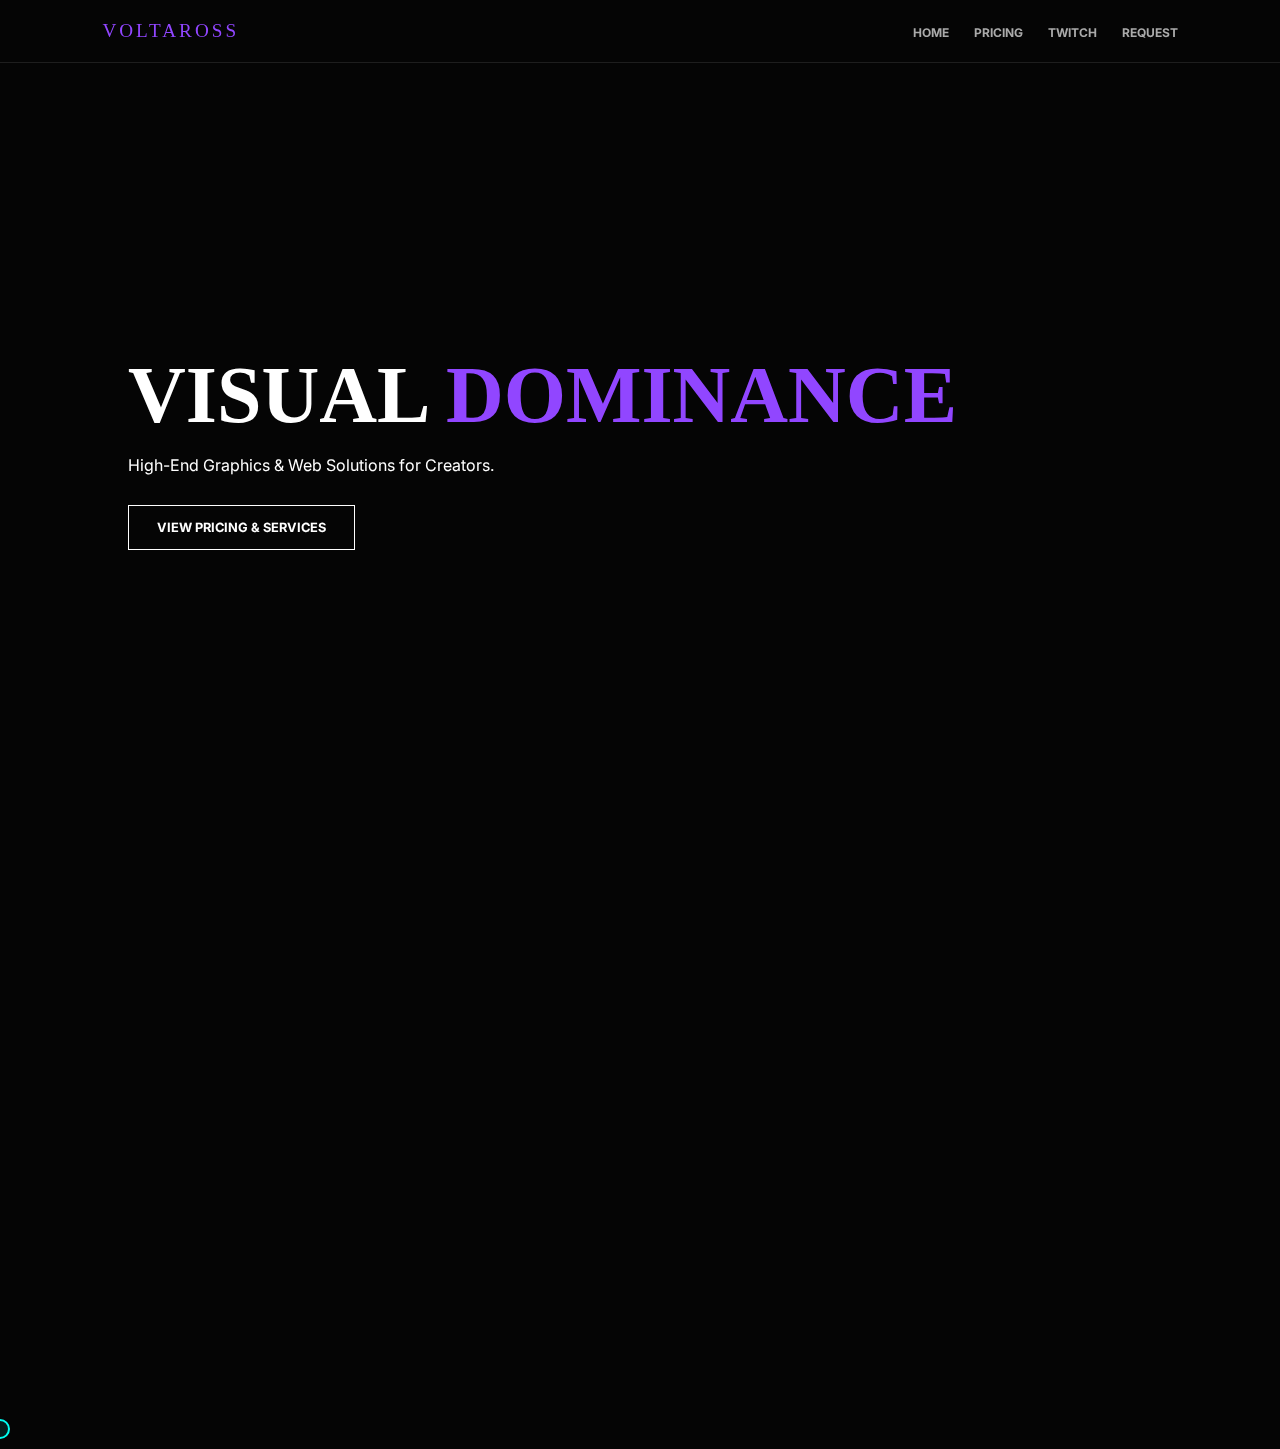
<file: index.html>
<!doctype html>
<html lang="en">
  <head>
    <meta charset="UTF-8" />
    <meta name="viewport" content="width=device-width, initial-scale=1.0" />
    <title>VOLTAROSS | Creative Studio</title>
    <link rel="stylesheet" href="style.css" />
    <link href="https://unpkg.com/aos@2.3.1/dist/aos.css" rel="stylesheet" />
  </head>
  <body>
    <nav>
      <div class="logo">VOLTAROSS</div>
      <button class="hamburger"><span></span><span></span><span></span></button>
      <ul class="nav-links">
        <li><a href="index.html">Home</a></li>
        <li><a href="pricing.html">Pricing</a></li>
        <li><a href="twitch.html">Twitch</a></li>
        <li><a href="form.html">Request</a></li>
      </ul>
    </nav>

    <header class="hero">
      <h1 data-aos="fade-up" data-aos-duration="1000">
        VISUAL <span class="highlight">DOMINANCE</span>
      </h1>
      <p data-aos="fade-up" data-aos-delay="200">
        High-End Graphics & Web Solutions for Creators.
      </p>
      <div style="margin-top: 30px" data-aos="fade-up" data-aos-delay="400">
        <a href="pricing.html" class="btn btn-outline"
          >VIEW PRICING & SERVICES</a
        >
      </div>
    </header>

    <section class="section-container">
      <h2 data-aos="fade-right">PORTFOLIO</h2>
      <div class="portfolio-grid" data-aos="fade-up">
        <div class="portfolio-item">
          <img src="EsportsLogo.png" alt="Logo" />
          <div class="portfolio-overlay"><span>ESPORTS LOGO</span></div>
        </div>
        <div class="portfolio-item">
          <img src="gt3.png" alt="Livery" />
          <div class="portfolio-overlay"><span>GT3 LIVERY</span></div>
        </div>
      </div>
    </section>

    <script src="https://unpkg.com/aos@2.3.1/dist/aos.js"></script>
    <script src="script.js"></script>
    <script>
      AOS.init({ once: true });
    </script>
  </body>
</html>
</file>
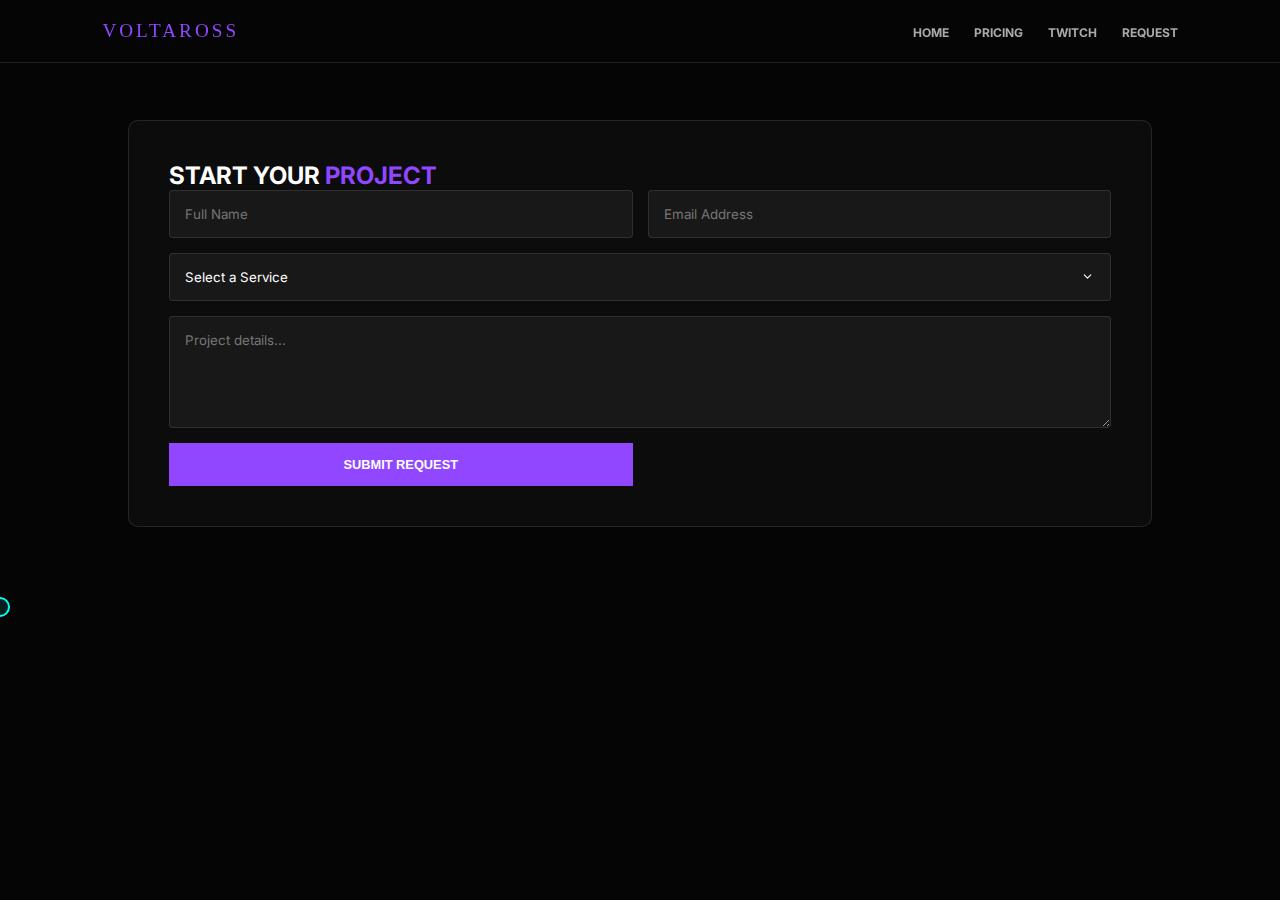
<file: form.html>
<!doctype html>
<html lang="en">
  <head>
    <meta charset="UTF-8" />
    <meta name="viewport" content="width=device-width, initial-scale=1.0" />
    <title>Request | VOLTAROSS</title>
    <link rel="stylesheet" href="style.css" />
  </head>
  <body>
    <nav>
      <div class="logo">VOLTAROSS</div>
      <button class="hamburger"><span></span><span></span><span></span></button>
      <ul class="nav-links">
        <li><a href="index.html">Home</a></li>
        <li><a href="pricing.html">Pricing</a></li>
        <li><a href="twitch.html">Twitch</a></li>
        <li><a href="form.html">Request</a></li>
      </ul>
    </nav>

    <section class="section-container">
      <div class="glass-card">
        <h2>START YOUR <span class="highlight">PROJECT</span></h2>
        <form
          action="https://formspree.io/f/xgolnyqo"
          method="POST"
          class="order-form"
        >
          <input type="text" name="name" placeholder="Full Name" required />
          <input
            type="email"
            name="email"
            placeholder="Email Address"
            required
          />
          <select name="service" id="service-dropdown" class="full-width">
            <option value="" disabled selected>Select a Service</option>
            <option value="logo">Logo Design</option>
            <option value="pro">Stream Overlay (Pro Bundle)</option>
            <option value="web">Website Development</option>
            <option value="livery">Car Livery</option>
          </select>
          <textarea
            name="message"
            class="full-width"
            rows="5"
            placeholder="Project details..."
            required
          ></textarea>
          <button type="submit" class="btn">SUBMIT REQUEST</button>
        </form>
      </div>
    </section>

    <script src="script.js"></script>
    <script>
      // AUTO-SELECT SERVICE LOGIC
      window.addEventListener("DOMContentLoaded", () => {
        const params = new URLSearchParams(window.location.search);
        const selectedService = params.get("service");
        if (selectedService) {
          const dropdown = document.getElementById("service-dropdown");
          if (dropdown) {
            dropdown.value = selectedService;
          }
        }
      });
    </script>
  </body>
</html>
</file>
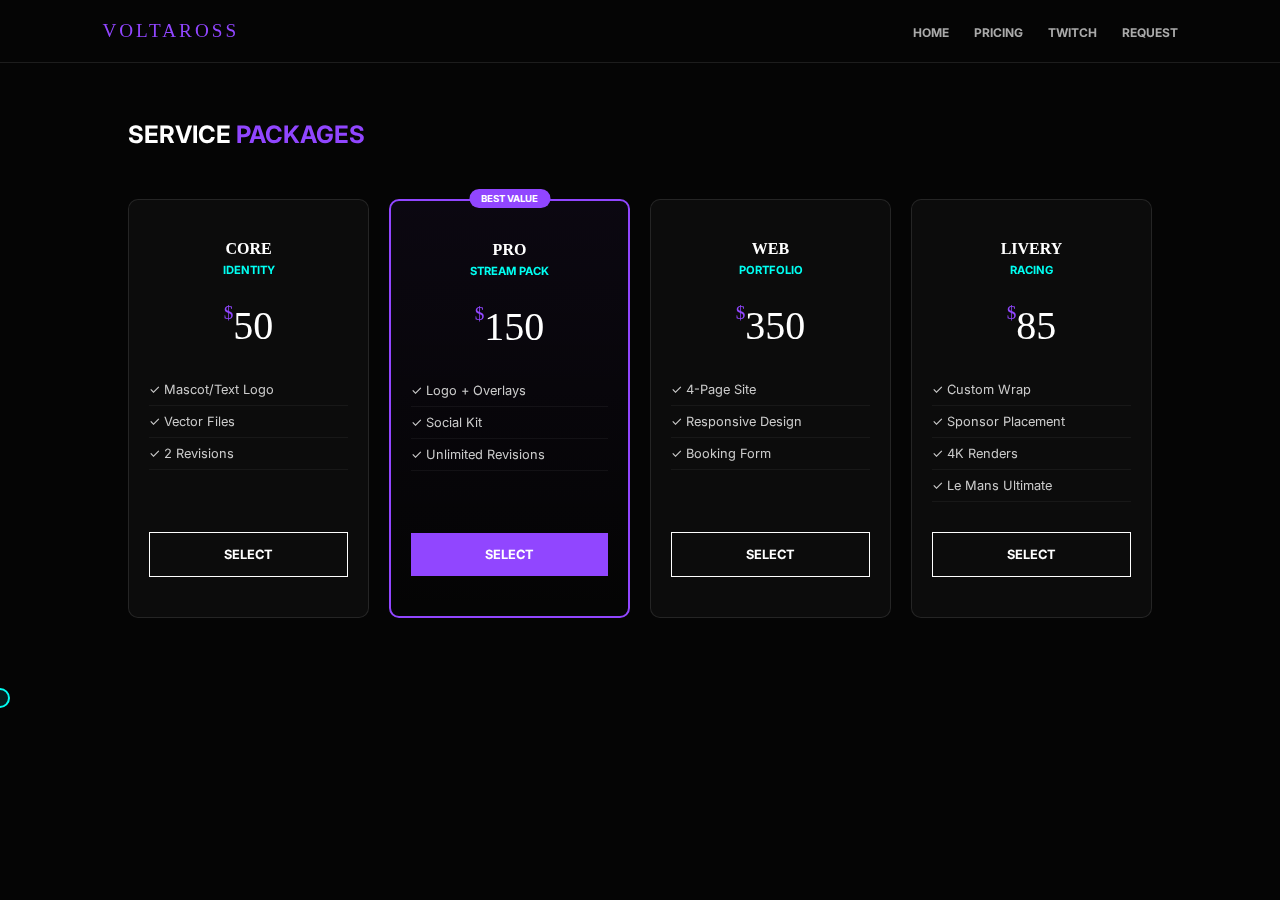
<file: pricing.html>
<!doctype html>
<html lang="en">
  <head>
    <meta charset="UTF-8" />
    <meta name="viewport" content="width=device-width, initial-scale=1.0" />
    <title>Pricing | VOLTAROSS</title>
    <link rel="stylesheet" href="style.css" />
    <link href="https://unpkg.com/aos@2.3.1/dist/aos.css" rel="stylesheet" />
  </head>
  <body>
    <nav>
      <div class="logo">VOLTAROSS</div>
      <button class="hamburger"><span></span><span></span><span></span></button>
      <ul class="nav-links">
        <li><a href="index.html">Home</a></li>
        <li><a href="pricing.html">Pricing</a></li>
        <li><a href="twitch.html">Twitch</a></li>
        <li><a href="form.html">Request</a></li>
      </ul>
    </nav>

    <section class="section-container">
      <h2 data-aos="fade-down">
        SERVICE <span class="highlight">PACKAGES</span>
      </h2>
      <div class="pricing-grid">
        <div class="glass-card pricing-card" data-aos="fade-up">
          <div class="card-header">
            <h3>CORE</h3>
            <p>Identity</p>
          </div>
          <div class="price"><span>$</span>50</div>
          <ul class="features">
            <li>✓ Mascot/Text Logo</li>
            <li>✓ Vector Files</li>
            <li>✓ 2 Revisions</li>
          </ul>
          <a href="form.html?service=logo" class="btn btn-outline">SELECT</a>
        </div>
        <div
          class="glass-card pricing-card featured"
          data-aos="fade-up"
          data-aos-delay="100"
        >
          <div class="badge">BEST VALUE</div>
          <div class="card-header">
            <h3>PRO</h3>
            <p>Stream Pack</p>
          </div>
          <div class="price"><span>$</span>150</div>
          <ul class="features">
            <li>✓ Logo + Overlays</li>
            <li>✓ Social Kit</li>
            <li>✓ Unlimited Revisions</li>
          </ul>
          <a href="form.html?service=pro" class="btn">SELECT</a>
        </div>
        <div
          class="glass-card pricing-card"
          data-aos="fade-up"
          data-aos-delay="200"
        >
          <div class="card-header">
            <h3>WEB</h3>
            <p>Portfolio</p>
          </div>
          <div class="price"><span>$</span>350</div>
          <ul class="features">
            <li>✓ 4-Page Site</li>
            <li>✓ Responsive Design</li>
            <li>✓ Booking Form</li>
          </ul>
          <a href="form.html?service=web" class="btn btn-outline">SELECT</a>
        </div>
        <div
          class="glass-card pricing-card"
          data-aos="fade-up"
          data-aos-delay="300"
        >
          <div class="card-header">
            <h3>LIVERY</h3>
            <p>Racing</p>
          </div>
          <div class="price"><span>$</span>85</div>
          <ul class="features">
            <li>✓ Custom Wrap</li>
            <li>✓ Sponsor Placement</li>
            <li>✓ 4K Renders</li>
            <li>✓ Le Mans Ultimate</li>
          </ul>
          <a href="form.html?service=livery" class="btn btn-outline">SELECT</a>
        </div>
      </div>
    </section>

    <script src="https://unpkg.com/aos@2.3.1/dist/aos.js"></script>
    <script src="script.js"></script>
    <script>
      AOS.init({ once: true });
    </script>
  </body>
</html>
</file>
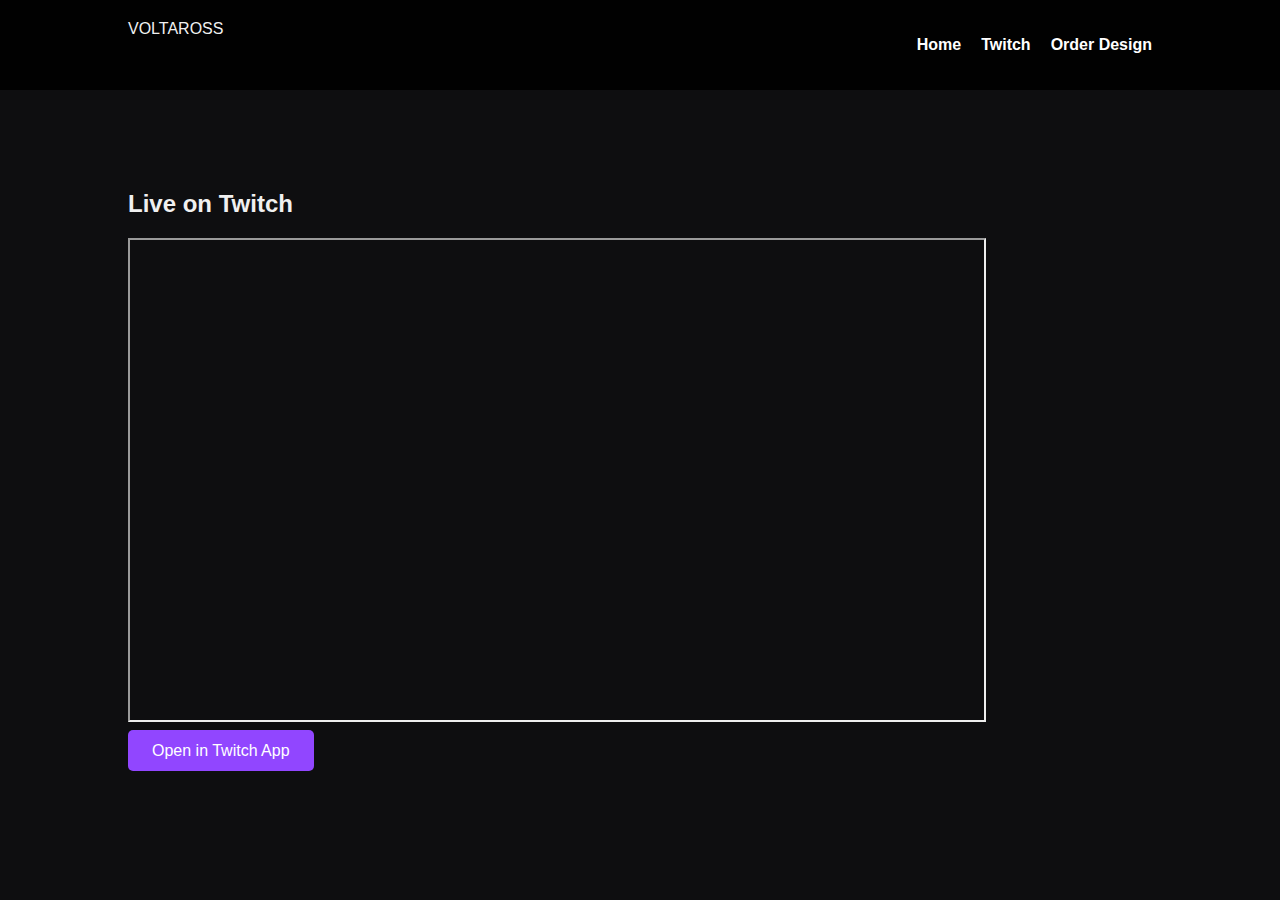
<file: twitch.html>
<!doctype html>
<html lang="en">
  <head>
    <meta charset="UTF-8" />
    <meta name="viewport" content="width=device-width, initial-scale=1.0" />
    <title>Voltaross | Live Stream</title>
    <link rel="stylesheet" href="styles.css" />
  </head>
  <body>
    <nav>
      <div class="logo">VOLTAROSS</div>
      <ul>
        <li><a href="index.html">Home</a></li>
        <li><a href="twitch.html">Twitch</a></li>
        <li><a href="form.html">Order Design</a></li>
      </ul>
    </nav>

    <section class="content-page">
      <h2>Live on Twitch</h2>
      <div class="video-container">
        <iframe
          src="https://player.twitch.tv/?channel=voltaross&parent=localhost"
          height="480"
          width="854"
          allowfullscreen
        >
        </iframe>
      </div>
      <p>
        <a href="https://twitch.tv/voltaross" target="_blank" class="btn"
          >Open in Twitch App</a
        >
      </p>
    </section>
  </body>
</html>
</file>
<file: style.css>
@import url("https://fonts.googleapis.com/css2?family=Inter:wght@400;700&family=Syncopate:wght@700&display=swap");

:root {
  --primary: #9146ff;
  --accent: #00fff2;
  --bg: #050505;
  --card: rgba(255, 255, 255, 0.03);
  --border: rgba(255, 255, 255, 0.1);
}

* {
  box-sizing: border-box;
  margin: 0;
  padding: 0;
  cursor: none !important;
}

body {
  font-family: "Inter", sans-serif;
  background: var(--bg);
  color: #fff;
  overflow-x: hidden;
}

/* Navigation */
nav {
  display: flex;
  justify-content: space-between;
  align-items: center;
  padding: 20px 8%;
  position: fixed;
  width: 100%;
  top: 0;
  z-index: 1000;
  background: rgba(5, 5, 5, 0.8);
  backdrop-filter: blur(10px);
  border-bottom: 1px solid var(--border);
}
.logo {
  font-family: "Syncopate";
  font-size: 1.2rem;
  letter-spacing: 3px;
  color: var(--primary);
}

.nav-links {
  display: flex;
  list-style: none;
}
.nav-links li {
  margin-left: 25px;
}
.nav-links a {
  text-decoration: none;
  color: #aaa;
  font-size: 0.75rem;
  font-weight: bold;
  text-transform: uppercase;
  transition: 0.3s;
}
.nav-links a:hover {
  color: var(--accent);
}

.hamburger {
  display: none;
  flex-direction: column;
  gap: 5px;
  background: none;
  border: none;
  z-index: 1100;
}
.hamburger span {
  width: 25px;
  height: 2px;
  background: #fff;
  transition: 0.3s;
}

/* Main UI */
.hero {
  height: 100vh;
  display: flex;
  flex-direction: column;
  justify-content: center;
  padding: 0 10%;
}
h1 {
  font-family: "Syncopate";
  font-size: clamp(2.5rem, 8vw, 5rem);
  margin-bottom: 1rem;
  line-height: 1.1;
}
.highlight {
  color: var(--primary);
}
.section-container {
  padding: 120px 10% 80px;
}
.glass-card {
  background: var(--card);
  border: 1px solid var(--border);
  padding: 40px;
  border-radius: 10px;
}

/* Pricing Grid */
.pricing-grid {
  display: grid;
  grid-template-columns: repeat(auto-fit, minmax(240px, 1fr));
  gap: 20px;
  margin-top: 50px;
}
.pricing-card {
  display: flex;
  flex-direction: column;
  text-align: center;
  transition: 0.4s;
  padding: 40px 20px;
  border-radius: 10px;
  border: 1px solid var(--border);
}
.pricing-card:hover {
  transform: translateY(-10px);
  border-color: var(--accent);
}
.card-header h3 {
  font-family: "Syncopate";
  font-size: 1rem;
  margin-bottom: 5px;
}
.card-header p {
  color: var(--accent);
  font-size: 0.7rem;
  font-weight: bold;
  text-transform: uppercase;
}
.price {
  font-size: 2.5rem;
  font-family: "Syncopate";
  margin: 25px 0;
}
.price span {
  font-size: 1.2rem;
  color: var(--primary);
  vertical-align: top;
}
.features {
  list-style: none;
  text-align: left;
  margin-bottom: 30px;
  flex-grow: 1;
}
.features li {
  padding: 8px 0;
  border-bottom: 1px solid rgba(255, 255, 255, 0.05);
  font-size: 0.8rem;
  color: #ccc;
}

.pricing-card.featured {
  border: 2px solid var(--primary);
  position: relative;
  background: linear-gradient(
    180deg,
    rgba(145, 70, 255, 0.05) 0%,
    transparent 100%
  );
}
.badge {
  position: absolute;
  top: -12px;
  left: 50%;
  transform: translateX(-50%);
  background: var(--primary);
  padding: 4px 12px;
  font-size: 0.6rem;
  font-weight: bold;
  border-radius: 20px;
}

/* Buttons */
.btn {
  padding: 14px 28px;
  background: var(--primary);
  color: #fff;
  text-decoration: none;
  font-weight: bold;
  font-size: 0.8rem;
  transition: 0.3s;
  display: inline-block;
  border: none;
}
.btn-outline {
  background: transparent;
  border: 1px solid #fff;
}
.btn:hover {
  background: var(--accent);
  color: #000;
  box-shadow: 0 0 20px rgba(0, 255, 242, 0.3);
}

/* Form & Professional Dropdown */
.order-form {
  display: grid;
  grid-template-columns: 1fr 1fr;
  gap: 15px;
}
.full-width {
  grid-column: span 2;
}
input,
select,
textarea {
  width: 100%;
  padding: 15px;
  background: rgba(255, 255, 255, 0.05);
  border: 1px solid var(--border);
  color: white;
  font-family: inherit;
  border-radius: 4px;
  transition: 0.3s;
}
select {
  appearance: none;
  background-image: url("data:image/svg+xml;charset=UTF-8,%3csvg xmlns='http://www.w3.org/2000/svg' viewBox='0 0 24 24' fill='none' stroke='white' stroke-width='2' stroke-linecap='round' stroke-linejoin='round'%3e%3cpolyline points='6 9 12 15 18 9'%3e%3c/polyline%3e%3c/svg%3e");
  background-repeat: no-repeat;
  background-position: right 1rem center;
  background-size: 1em;
}
input:focus,
select:focus,
textarea:focus {
  outline: none;
  border-color: var(--accent);
  background: rgba(255, 255, 255, 0.08);
}

/* Portfolio Grid */
.portfolio-grid {
  display: grid;
  grid-template-columns: repeat(auto-fit, minmax(300px, 1fr));
  gap: 20px;
}
.portfolio-item {
  position: relative;
  height: 300px;
  overflow: hidden;
  border-radius: 5px;
  border: 1px solid var(--border);
}
.portfolio-item img {
  width: 100%;
  height: 100%;
  object-fit: cover;
  filter: grayscale(1);
  transition: 0.6s;
}
.portfolio-item:hover img {
  filter: grayscale(0);
  transform: scale(1.05);
}
.portfolio-overlay {
  position: absolute;
  bottom: 0;
  background: linear-gradient(transparent, #000);
  width: 100%;
  padding: 20px;
}

/* The Cursor */
.cursor {
  width: 20px;
  height: 20px;
  border: 2px solid var(--accent);
  background: rgba(0, 255, 242, 0.1);
  border-radius: 50%;
  position: fixed;
  pointer-events: none;
  z-index: 10000;
  transform: translate(-50%, -50%);
  transition:
    width 0.2s,
    height 0.2s;
}
.cursor-grow {
  width: 60px;
  height: 60px;
  background: rgba(0, 255, 242, 0.15);
}

@media (max-width: 768px) {
  .hamburger {
    display: flex;
  }
  .nav-links {
    position: fixed;
    top: 0;
    right: -100%;
    width: 70%;
    height: 100vh;
    background: rgba(5, 5, 5, 0.98);
    flex-direction: column;
    justify-content: center;
    align-items: center;
    transition: 0.5s;
  }
  .nav-links.active {
    right: 0;
  }
  .nav-links li {
    margin: 20px 0;
  }
  .pricing-grid,
  .order-form {
    grid-template-columns: 1fr !important;
  }
}
</file>
<file: styles.css>
:root {
  --primary: #9146ff; /* Twitch Purple */
  --dark: #0e0e10;
  --light: #f0f0f0;
}

body {
  font-family: "Segoe UI", sans-serif;
  margin: 0;
  background-color: var(--dark);
  color: var(--light);
  scroll-behavior: smooth;
}

nav {
  display: flex;
  justify-content: space-between;
  padding: 20px 10%;
  background: rgba(0, 0, 0, 0.9);
  position: sticky;
  top: 0;
  z-index: 100;
}

nav ul {
  display: flex;
  list-style: none;
}
nav ul li {
  margin-left: 20px;
}
nav a {
  color: white;
  text-decoration: none;
  font-weight: bold;
}

.hero {
  height: 80vh;
  display: flex;
  flex-direction: column;
  justify-content: center;
  align-items: center;
  text-align: center;
  background:
    linear-gradient(rgba(0, 0, 0, 0.7), rgba(0, 0, 0, 0.7)),
    url("https://images.unsplash.com/photo-1542751371-adc38448a05e?auto=format&fit=crop&w=1500&q=80");
  background-size: cover;
}

section {
  padding: 80px 10%;
  min-height: 60vh;
}

.btn {
  background: var(--primary);
  color: white;
  padding: 12px 24px;
  border: none;
  border-radius: 5px;
  text-decoration: none;
  cursor: pointer;
  transition: 0.3s;
}

.btn:hover {
  opacity: 0.8;
}

form {
  display: flex;
  flex-direction: column;
  max-width: 500px;
  gap: 15px;
}

input,
select,
textarea {
  padding: 10px;
  border-radius: 4px;
  border: 1px solid #333;
  background: #1a1a1a;
  color: white;
}

.twitch-placeholder {
  border: 2px dashed var(--primary);
  padding: 40px;
  text-align: center;
  border-radius: 10px;
}
</file>
